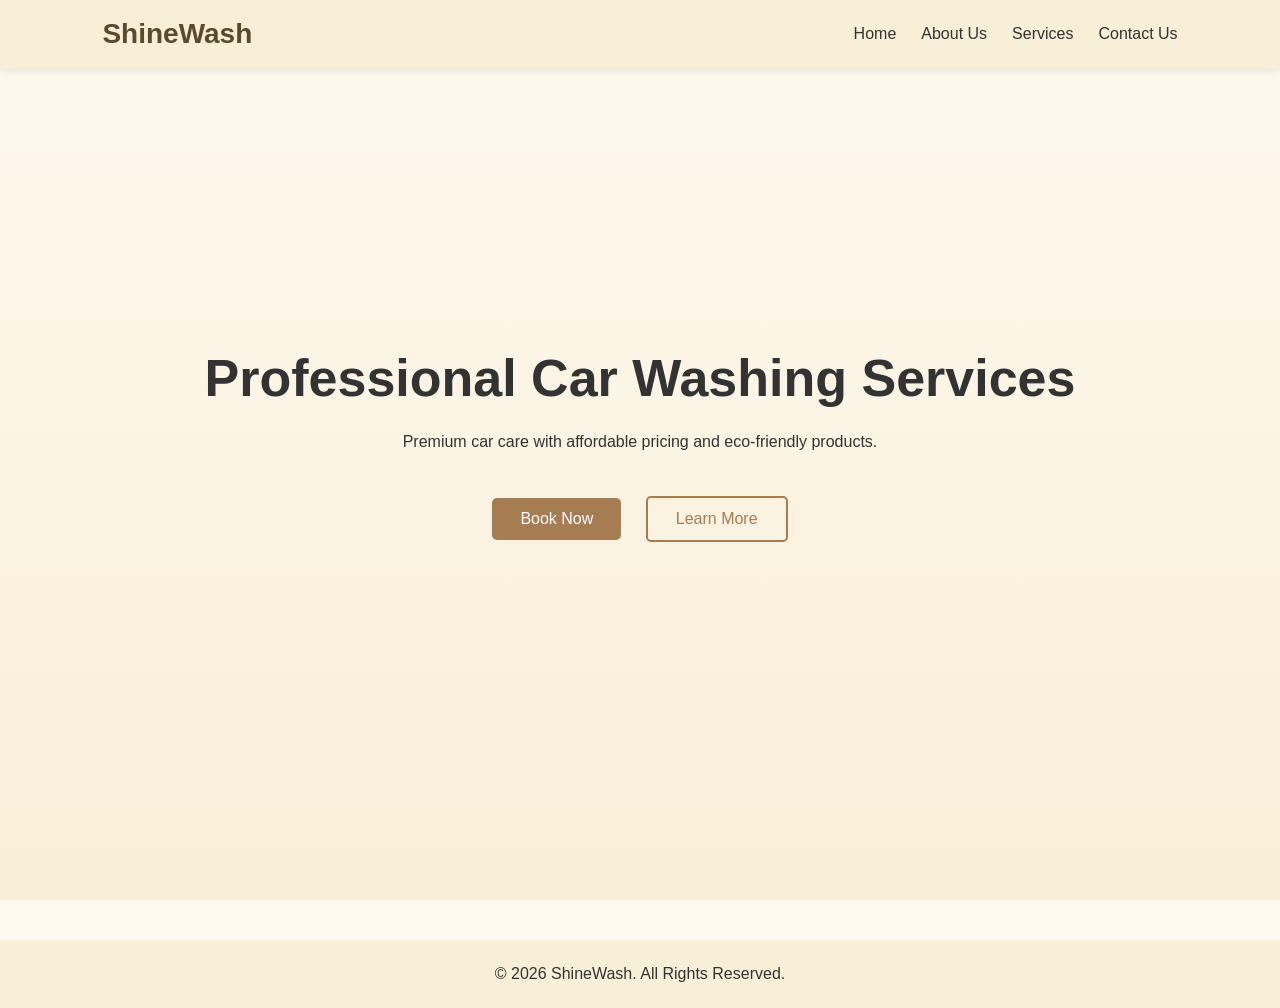
<file: index.html>
<!DOCTYPE html>
<html lang="en">
<head>
<meta charset="UTF-8">
<meta name="viewport" content="width=device-width, initial-scale=1.0">
<title>ShineWash | Home</title>
<link rel="stylesheet" href="style.css">
</head>

<body>

<header>
<nav class="navbar">
<div class="logo">ShineWash</div>

<ul class="nav-links">
<li><a href="index.html" class="active">Home</a></li>
<li><a href="about.html">About Us</a></li>
<li><a href="services.html">Services</a></li>
<li><a href="contact.html">Contact Us</a></li>
</ul>

<div class="menu-btn">&#9776;</div>

</nav>
</header>

<section class="hero">

<div class="hero-content">
<h1>Professional Car Washing Services</h1>

<p>
Premium car care with affordable pricing and eco-friendly products.
</p>

<a href="services.html" class="btn">Book Now</a>

<a href="about.html" class="btn secondary">Learn More</a>

</div>

</section>

<footer>

<p>© 2026 ShineWash. All Rights Reserved.</p>

</footer>

<script src="script.js"></script>

</body>
</html>
</file>
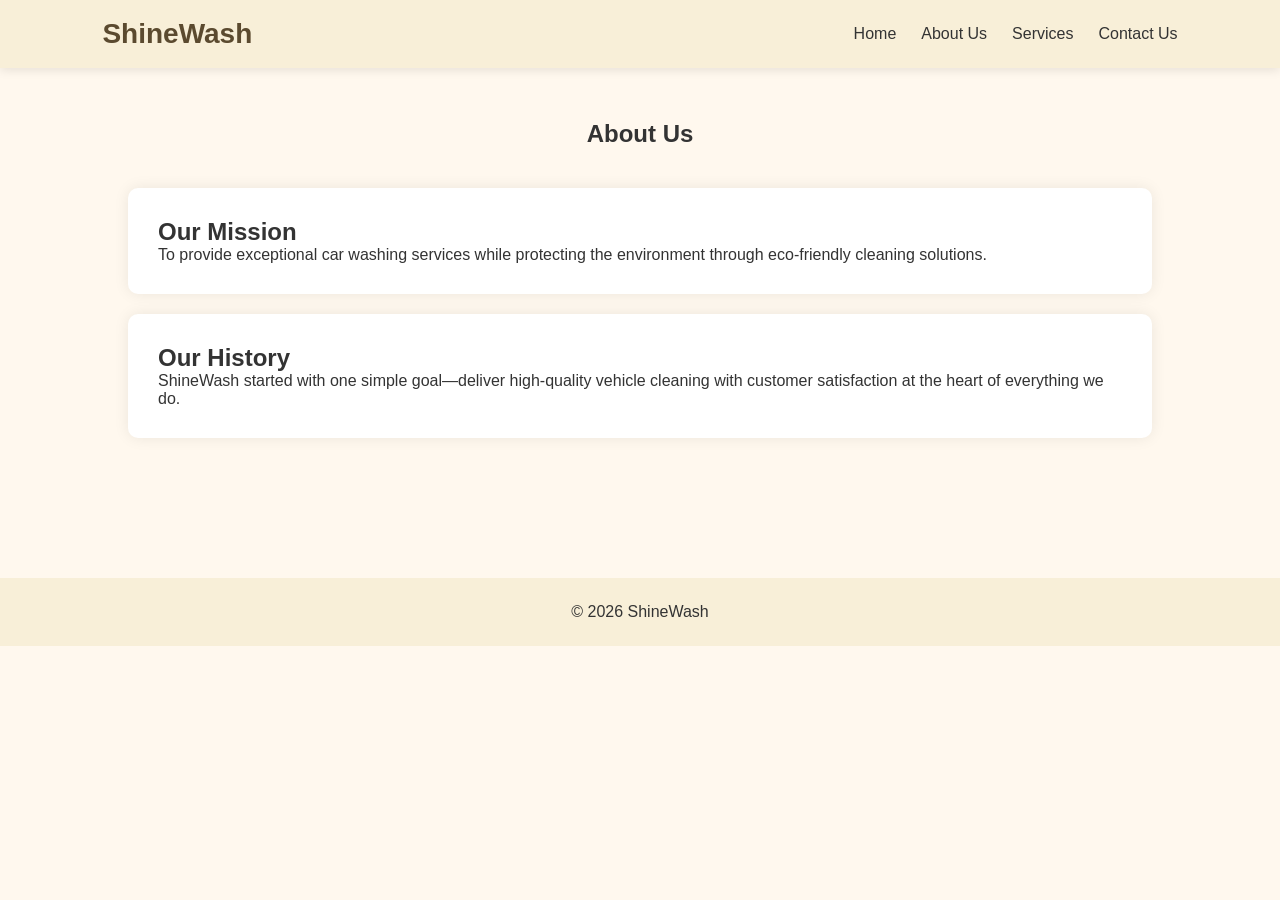
<file: about.html>
<!DOCTYPE html>
<html lang="en">
<head>
<meta charset="UTF-8">
<meta name="viewport" content="width=device-width, initial-scale=1.0">
<title>About Us</title>
<link rel="stylesheet" href="style.css">
</head>

<body>

<header>

<nav class="navbar">

<div class="logo">ShineWash</div>

<ul class="nav-links">

<li><a href="index.html">Home</a></li>

<li><a href="about.html" class="active">About Us</a></li>

<li><a href="services.html">Services</a></li>

<li><a href="contact.html">Contact Us</a></li>

</ul>

<div class="menu-btn">&#9776;</div>

</nav>

</header>

<section class="page">

<h1>About Us</h1>

<div class="card">

<h2>Our Mission</h2>

<p>
To provide exceptional car washing services while protecting the environment through eco-friendly cleaning solutions.
</p>

</div>

<div class="card">

<h2>Our History</h2>

<p>
ShineWash started with one simple goal—deliver high-quality vehicle cleaning with customer satisfaction at the heart of everything we do.
</p>

</div>

</section>

<footer>

<p>© 2026 ShineWash</p>

</footer>

<script src="script.js"></script>

</body>
</html>
</file>
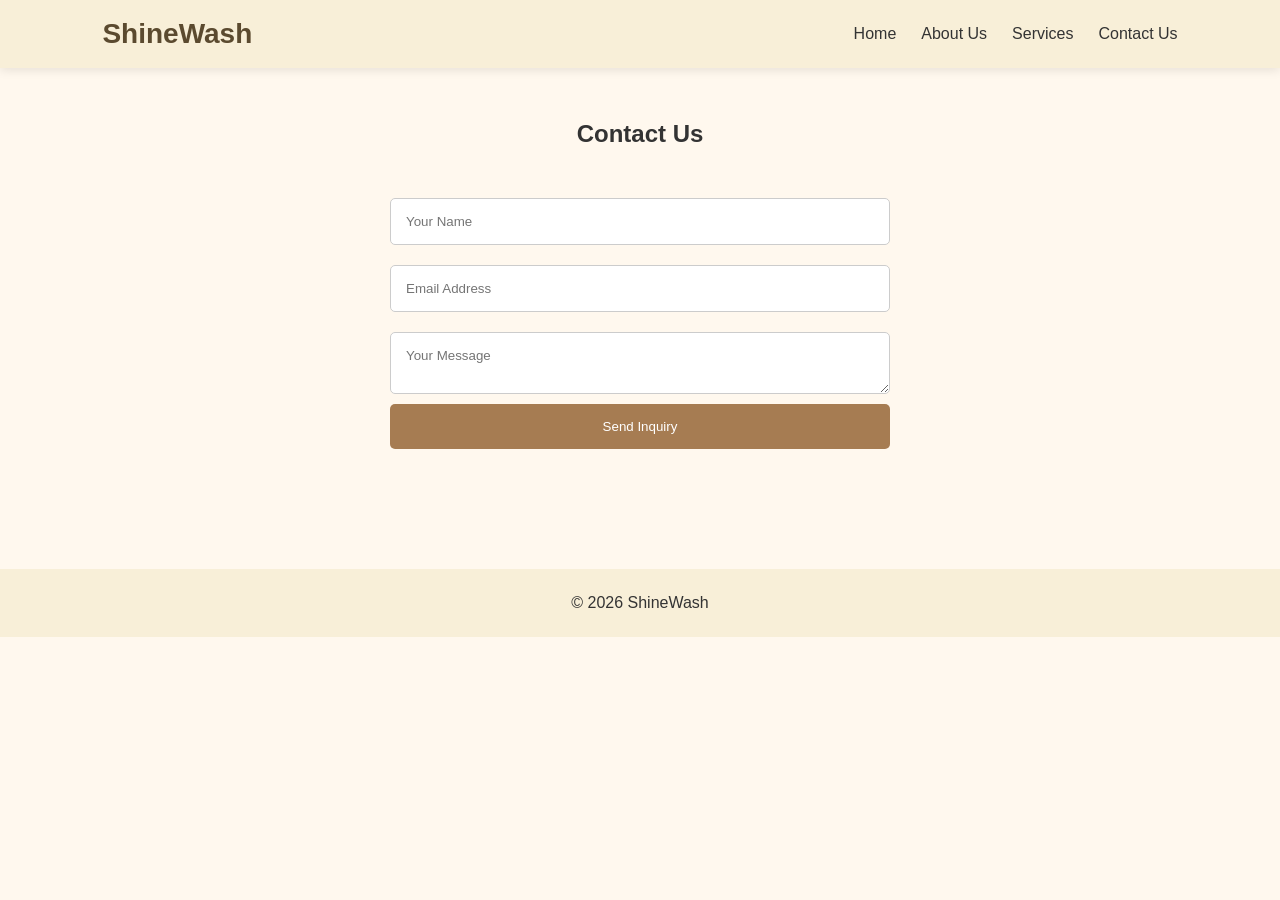
<file: contact.html>
<!DOCTYPE html>
<html lang="en">
<head>

<meta charset="UTF-8">

<meta name="viewport" content="width=device-width, initial-scale=1.0">

<title>Contact</title>

<link rel="stylesheet" href="style.css">

</head>

<body>

<header>

<nav class="navbar">

<div class="logo">ShineWash</div>

<ul class="nav-links">

<li><a href="index.html">Home</a></li>

<li><a href="about.html">About Us</a></li>

<li><a href="services.html">Services</a></li>

<li><a href="contact.html" class="active">Contact Us</a></li>

</ul>

<div class="menu-btn">&#9776;</div>

</nav>

</header>

<section class="page">

<h1>Contact Us</h1>

<form id="contactForm">

<input type="text" placeholder="Your Name" required>

<input type="email" placeholder="Email Address" required>

<textarea placeholder="Your Message"></textarea>

<button type="submit">Send Inquiry</button>

</form>

</section>

<footer>

<p>© 2026 ShineWash</p>

</footer>

<script src="script.js"></script>

</body>
</html>
</file>
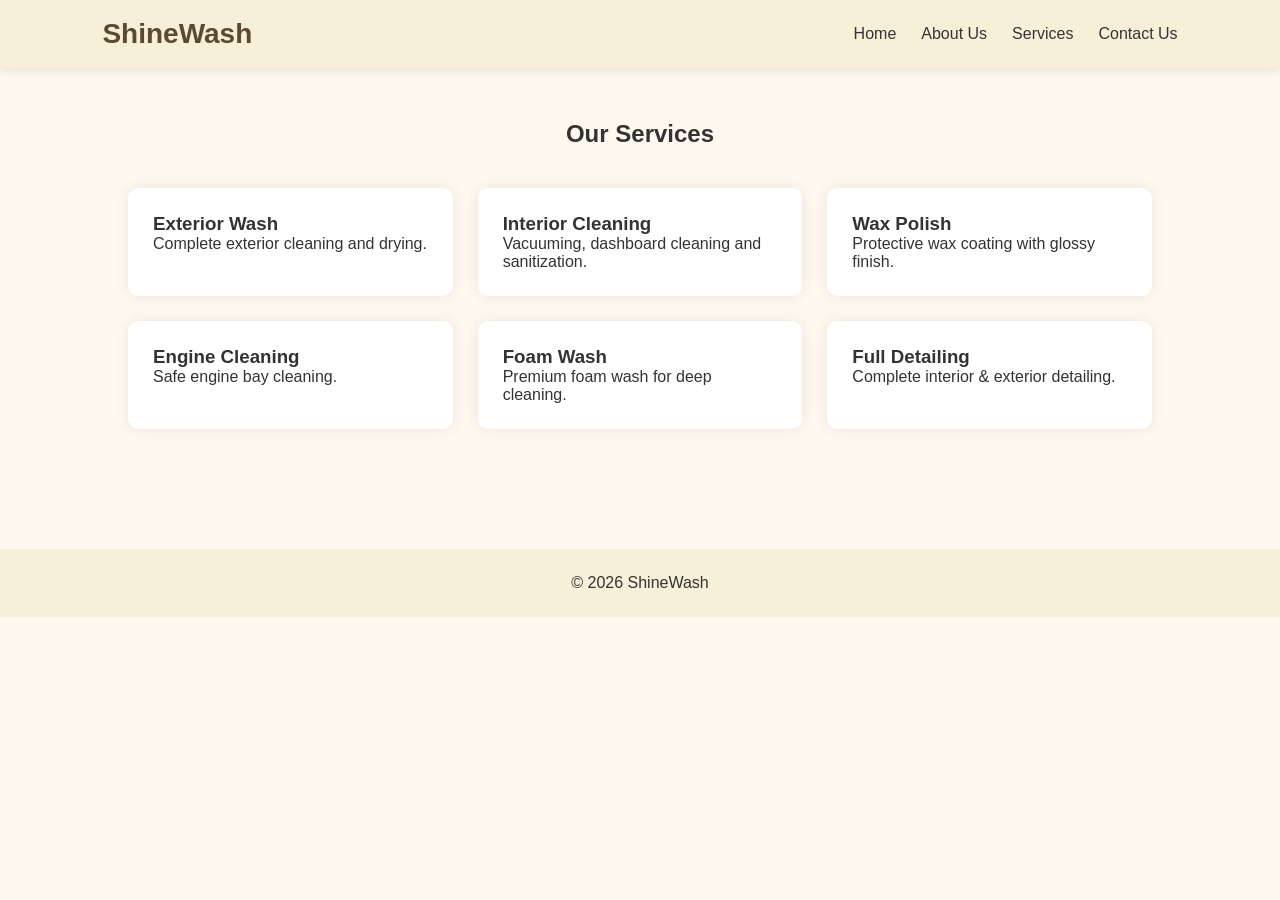
<file: services.html>
<!DOCTYPE html>
<html lang="en">
<head>
<meta charset="UTF-8">
<meta name="viewport" content="width=device-width, initial-scale=1.0">
<title>Services</title>

<link rel="stylesheet" href="style.css">

</head>

<body>

<header>

<nav class="navbar">

<div class="logo">ShineWash</div>

<ul class="nav-links">

<li><a href="index.html">Home</a></li>

<li><a href="about.html">About Us</a></li>

<li><a href="services.html" class="active">Services</a></li>

<li><a href="contact.html">Contact Us</a></li>

</ul>

<div class="menu-btn">&#9776;</div>

</nav>

</header>

<section class="page">

<h1>Our Services</h1>

<div class="services">

<div class="service">

<h3>Exterior Wash</h3>

<p>Complete exterior cleaning and drying.</p>

</div>

<div class="service">

<h3>Interior Cleaning</h3>

<p>Vacuuming, dashboard cleaning and sanitization.</p>

</div>

<div class="service">

<h3>Wax Polish</h3>

<p>Protective wax coating with glossy finish.</p>

</div>

<div class="service">

<h3>Engine Cleaning</h3>

<p>Safe engine bay cleaning.</p>

</div>

<div class="service">

<h3>Foam Wash</h3>

<p>Premium foam wash for deep cleaning.</p>

</div>

<div class="service">

<h3>Full Detailing</h3>

<p>Complete interior & exterior detailing.</p>

</div>

</div>

</section>

<footer>

<p>© 2026 ShineWash</p>

</footer>

<script src="script.js"></script>

</body>
</html>
</file>
<file: style.css>
*{
margin:0;
padding:0;
box-sizing:border-box;
font-family:Arial,sans-serif;
}

body{
background:#FFF8EE;
color:#333;
}

header{
position:fixed;
top:0;
width:100%;
background:#F8EFD8;
box-shadow:0 2px 10px rgba(0,0,0,.1);
z-index:1000;
}

.navbar{
display:flex;
justify-content:space-between;
align-items:center;
padding:18px 8%;
}

.logo{
font-size:28px;
font-weight:bold;
color:#5B4A2F;
}

.nav-links{
display:flex;
list-style:none;
}

.nav-links li{
margin-left:25px;
}

.nav-links a{
text-decoration:none;
color:#333;
transition:.3s;
}

.nav-links a:hover,
.active{
color:#A67C52;
}

.menu-btn{
display:none;
font-size:30px;
cursor:pointer;
}

.hero{
height:100vh;
display:flex;
justify-content:center;
align-items:center;
text-align:center;
padding:20px;
background:linear-gradient(#fff8ee,#f8efd8);
}

.hero h1{
font-size:52px;
margin-bottom:20px;
}

.hero p{
max-width:650px;
margin:auto;
line-height:1.8;
margin-bottom:30px;
}

.btn{
display:inline-block;
padding:12px 28px;
background:#A67C52;
color:white;
text-decoration:none;
border-radius:5px;
margin:10px;
transition:.3s;
}

.btn:hover{
background:#8b6540;
}

.secondary{
background:transparent;
border:2px solid #A67C52;
color:#A67C52;
}

.secondary:hover{
background:#A67C52;
color:white;
}

.page{
padding:120px 10% 80px;
}

.page h1{
text-align:center;
margin-bottom:40px;
}

.card{
background:white;
padding:30px;
margin-bottom:20px;
border-radius:10px;
box-shadow:0 0 15px rgba(0,0,0,.08);
}

.services{
display:grid;
grid-template-columns:repeat(auto-fit,minmax(250px,1fr));
gap:25px;
}

.service{
background:white;
padding:25px;
border-radius:10px;
transition:.3s;
box-shadow:0 0 15px rgba(0,0,0,.08);
}

.service:hover{
transform:translateY(-6px);
}

form{
display:flex;
flex-direction:column;
max-width:500px;
margin:auto;
}

input,
textarea{
padding:15px;
margin:10px 0;
border:1px solid #ccc;
border-radius:5px;
}

button{
padding:15px;
border:none;
background:#A67C52;
color:white;
cursor:pointer;
border-radius:5px;
transition:.3s;
}

button:hover{
background:#8b6540;
}

footer{
text-align:center;
padding:25px;
background:#F8EFD8;
margin-top:40px;
}

@media(max-width:768px){

.menu-btn{
display:block;
}

.nav-links{
display:none;
position:absolute;
top:70px;
left:0;
width:100%;
background:#F8EFD8;
flex-direction:column;
text-align:center;
}

.nav-links.active{
display:flex;
}

.nav-links li{
margin:20px 0;
}

.hero h1{
font-size:34px;
}

}
</file>
